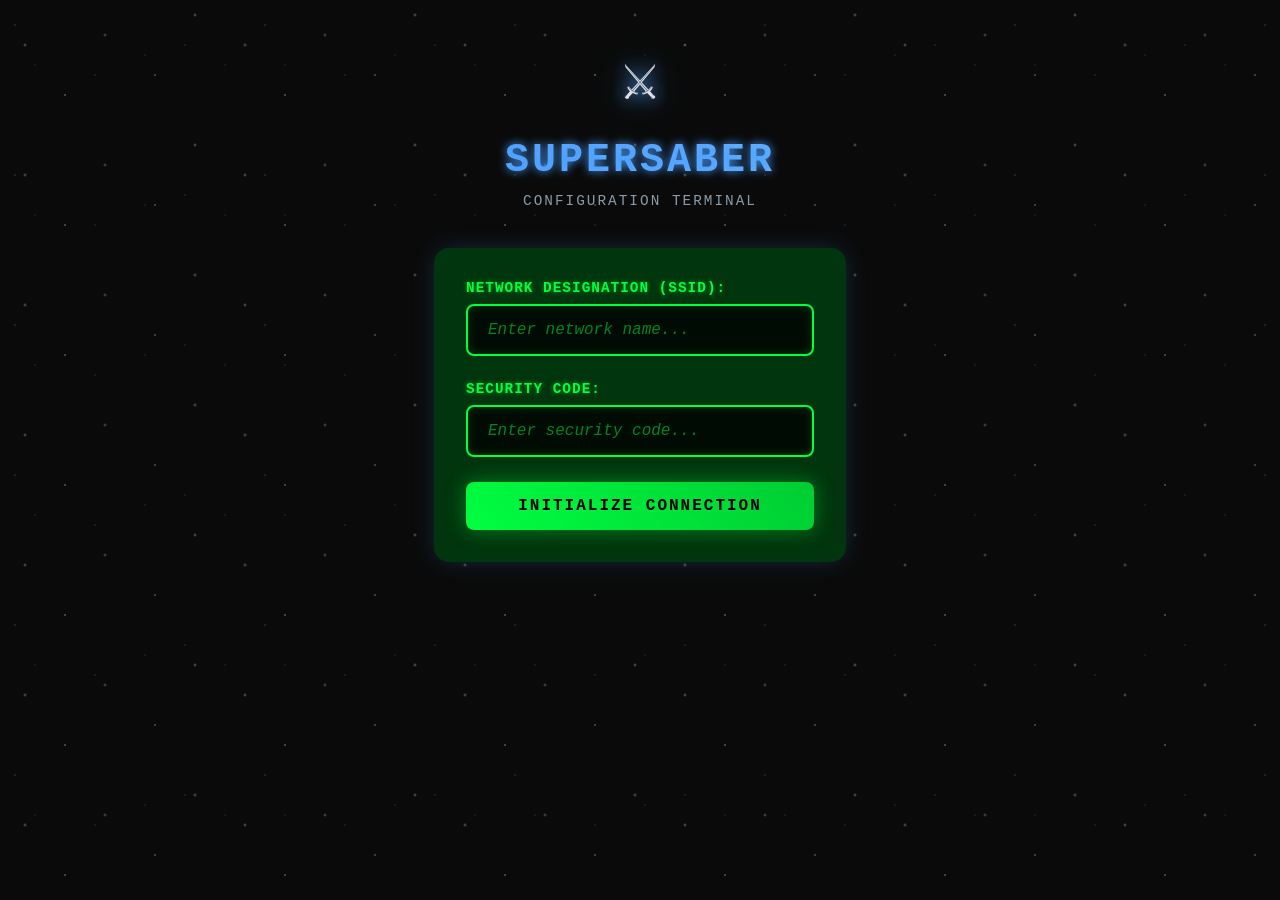
<file: src/upload/web_server.html>
<!DOCTYPE html>
<html>
  <head>
    <title>SuperSaber Configuration</title>
    <meta name="viewport" content="width=device-width, initial-scale=1" />
    <style>
      * {
        margin: 0;
        padding: 0;
        box-sizing: border-box;
      }

      body {
        font-family: "Courier New", "Monaco", "Menlo", "Consolas", monospace;
        background: #0a0a0a;
        color: #e0e0e0;
        min-height: 100vh;
        overflow-x: hidden;
        position: relative;
      }

      /* Animated starfield background */
      body::before {
        content: "";
        position: fixed;
        top: 0;
        left: 0;
        width: 100%;
        height: 100%;
        background: radial-gradient(
            1px 1px at 15px 25px,
            rgba(255, 255, 255, 0.3),
            transparent
          ),
          radial-gradient(
            1px 1px at 35px 65px,
            rgba(255, 255, 255, 0.2),
            transparent
          ),
          radial-gradient(
            0.5px 0.5px at 75px 35px,
            rgba(255, 255, 255, 0.4),
            transparent
          ),
          radial-gradient(
            1px 1px at 95px 75px,
            rgba(255, 255, 255, 0.25),
            transparent
          ),
          radial-gradient(
            0.5px 0.5px at 125px 15px,
            rgba(255, 255, 255, 0.35),
            transparent
          ),
          radial-gradient(
            1px 1px at 145px 55px,
            rgba(255, 255, 255, 0.2),
            transparent
          ),
          radial-gradient(
            0.5px 0.5px at 165px 85px,
            rgba(255, 255, 255, 0.3),
            transparent
          ),
          radial-gradient(
            1px 1px at 185px 45px,
            rgba(255, 255, 255, 0.25),
            transparent
          ),
          radial-gradient(
            0.5px 0.5px at 205px 25px,
            rgba(255, 255, 255, 0.4),
            transparent
          ),
          radial-gradient(
            1px 1px at 225px 65px,
            rgba(255, 255, 255, 0.2),
            transparent
          );
        background-repeat: repeat;
        background-size: 250px 150px;
        animation: sparkle 40s linear infinite; /* far layer: slower */
        z-index: -1;
      }

      /* Near starfield layer for parallax */
      body::after {
        content: "";
        position: fixed;
        top: 0;
        left: 0;
        width: 100%;
        height: 100%;
        background: radial-gradient(
            2px 2px at 25px 45px,
            rgba(255, 255, 255, 0.35),
            transparent
          ),
          radial-gradient(
            1.5px 1.5px at 65px 95px,
            rgba(255, 255, 255, 0.45),
            transparent
          ),
          radial-gradient(
            2px 2px at 105px 35px,
            rgba(255, 255, 255, 0.3),
            transparent
          ),
          radial-gradient(
            1.5px 1.5px at 155px 75px,
            rgba(255, 255, 255, 0.4),
            transparent
          ),
          radial-gradient(
            2px 2px at 195px 15px,
            rgba(255, 255, 255, 0.35),
            transparent
          ),
          radial-gradient(
            1.5px 1.5px at 235px 65px,
            rgba(255, 255, 255, 0.4),
            transparent
          );
        background-repeat: repeat;
        background-size: 220px 130px; /* slightly different tiling for variety */
        animation: sparkle 15s linear infinite; /* near layer: faster */
        z-index: -1;
        pointer-events: none;
      }

      @keyframes sparkle {
        from {
          transform: translateY(0px);
        }
        to {
          transform: translateY(-100px);
        }
      }

      .container {
        max-width: 450px;
        margin: 0 auto;
        padding: 40px 20px;
        position: relative;
        z-index: 1;
      }

      .header {
        text-align: center;
        margin-bottom: 40px;
        position: relative;
      }

      .saber-icon {
        font-size: 4rem;
        margin-bottom: 20px;
        text-shadow: 0 0 15px #4a9eff, 0 0 30px #4a9eff;
        animation: pulse 3s ease-in-out infinite alternate;
      }

      @keyframes pulse {
        from {
          text-shadow: 0 0 15px #4a9eff, 0 0 30px #4a9eff;
        }
        to {
          text-shadow: 0 0 25px #4a9eff, 0 0 50px #4a9eff, 0 0 70px #4a9eff;
        }
      }

      h1 {
        font-size: 2.5rem;
        font-weight: 900;
        margin-bottom: 10px;
        text-transform: uppercase;
        letter-spacing: 3px;
        text-shadow: 0 0 10px #4a9eff;
        background: linear-gradient(45deg, #4a9eff, #6bb6ff, #4a9eff);
        background-size: 200% 200%;
        -webkit-background-clip: text;
        -webkit-text-fill-color: transparent;
        animation: gradientShift 4s ease infinite;
      }

      @keyframes gradientShift {
        0% {
          background-position: 0% 50%;
        }
        50% {
          background-position: 100% 50%;
        }
        100% {
          background-position: 0% 50%;
        }
      }

      .subtitle {
        font-size: 0.9rem;
        color: #8a9ba8;
        letter-spacing: 2px;
        text-transform: uppercase;
        margin-bottom: 20px;
      }

      .config-panel {
        background: linear-gradient(
          145deg,
          rgba(20, 25, 35, 0.95),
          rgba(30, 35, 45, 0.85)
        );
        border: 1px solid #4a9eff;
        border-radius: 15px;
        padding: 30px;
        box-shadow: 0 0 25px rgba(74, 158, 255, 0.2),
          inset 0 0 25px rgba(74, 158, 255, 0.05);
        position: relative;
        backdrop-filter: blur(10px);
      }

      .config-panel::before {
        content: "";
        position: absolute;
        top: -2px;
        left: -2px;
        right: -2px;
        bottom: -2px;
        background: linear-gradient(45deg, #00350d, #00350d, #00350d, #00350d);
        border-radius: 15px;
        z-index: -1;
        animation: borderGlow 3s linear infinite;
      }

      @keyframes borderGlow {
        0% {
          background-position: 0% 50%;
        }
        50% {
          background-position: 100% 50%;
        }
        100% {
          background-position: 0% 50%;
        }
      }

      .form-group {
        margin-bottom: 25px;
        position: relative;
      }

      label {
        display: block;
        margin-bottom: 8px;
        font-weight: 700;
        font-size: 0.9rem;
        text-transform: uppercase;
        letter-spacing: 1px;
        color: #00ff41;
        text-shadow: 0 0 5px rgba(0, 255, 65, 0.5);
      }

      input[type="text"],
      input[type="password"] {
        width: 100%;
        padding: 15px 20px;
        border: 2px solid #00ff41;
        border-radius: 8px;
        font-size: 16px;
        font-family: "Courier New", "Monaco", "Menlo", "Consolas", monospace;
        background: rgba(0, 0, 0, 0.8);
        color: #00ff41;
        transition: all 0.3s ease;
        box-shadow: inset 0 0 10px rgba(0, 255, 65, 0.2);
      }

      input[type="text"]:focus,
      input[type="password"]:focus {
        outline: none;
        border-color: #00cc33;
        box-shadow: inset 0 0 15px rgba(0, 255, 65, 0.3),
          0 0 20px rgba(0, 255, 65, 0.4);
        transform: scale(1.02);
      }

      input::placeholder {
        color: rgba(0, 255, 65, 0.5);
        font-style: italic;
      }

      button {
        width: 100%;
        padding: 15px;
        background: linear-gradient(45deg, #00ff41, #00cc33);
        color: #000;
        border: none;
        border-radius: 8px;
        font-size: 16px;
        font-family: "Courier New", "Monaco", "Menlo", "Consolas", monospace;
        font-weight: 700;
        text-transform: uppercase;
        letter-spacing: 2px;
        cursor: pointer;
        transition: all 0.3s ease;
        position: relative;
        overflow: hidden;
        box-shadow: 0 0 20px rgba(0, 255, 65, 0.4);
      }

      button::before {
        content: "";
        position: absolute;
        top: 0;
        left: -100%;
        width: 100%;
        height: 100%;
        background: linear-gradient(
          90deg,
          transparent,
          rgba(255, 255, 255, 0.3),
          transparent
        );
        transition: left 0.5s;
      }

      button:hover {
        transform: translateY(-2px);
        box-shadow: 0 5px 25px rgba(0, 255, 65, 0.6);
      }

      button:hover::before {
        left: 100%;
      }

      button:active {
        transform: translateY(0);
      }

      .status {
        margin-top: 25px;
        padding: 15px;
        border-radius: 8px;
        text-align: center;
        font-weight: 700;
        text-transform: uppercase;
        letter-spacing: 1px;
        animation: fadeIn 0.5s ease;
      }

      @keyframes fadeIn {
        from {
          opacity: 0;
          transform: translateY(10px);
        }
        to {
          opacity: 1;
          transform: translateY(0);
        }
      }

      .success {
        background: rgba(0, 255, 65, 0.2);
        border: 2px solid #00ff41;
        color: #00ff41;
        box-shadow: 0 0 15px rgba(0, 255, 65, 0.3);
      }

      .error {
        background: rgba(255, 0, 0, 0.2);
        border: 2px solid #ff0000;
        color: #ff0000;
        box-shadow: 0 0 15px rgba(255, 0, 0, 0.3);
      }

      .info {
        background: rgba(0, 150, 255, 0.2);
        border: 2px solid #0096ff;
        color: #0096ff;
        box-shadow: 0 0 15px rgba(0, 150, 255, 0.3);
      }

      /* Responsive design */
      @media (max-width: 480px) {
        .container {
          padding: 20px 15px;
        }

        h1 {
          font-size: 2rem;
        }

        .config-panel {
          padding: 20px;
        }
      }
    </style>
  </head>
  <body>
    <div class="container">
      <div class="header">
        <div class="saber-icon">⚔️</div>
        <h1>SuperSaber</h1>
        <div class="subtitle">Configuration Terminal</div>
      </div>

      <div class="config-panel">
        <form id="wifiForm">
          <div class="form-group">
            <label for="ssid">Network Designation (SSID):</label>
            <input
              type="text"
              id="ssid"
              name="ssid"
              placeholder="Enter network name..."
              required
            />
          </div>
          <div class="form-group">
            <label for="password">Security Code:</label>
            <input
              type="password"
              id="password"
              name="password"
              placeholder="Enter security code..."
            />
          </div>
          <button type="submit">Initialize Connection</button>
        </form>
        <div id="status"></div>
      </div>
    </div>

    <script>
      document
        .getElementById("wifiForm")
        .addEventListener("submit", async function (e) {
          e.preventDefault();

          const ssid = document.getElementById("ssid").value;
          const password = document.getElementById("password").value;
          const statusDiv = document.getElementById("status");

          statusDiv.innerHTML =
            '<div class="status info">Connecting to WiFi...</div>';

          try {
            const response = await fetch("/configure", {
              method: "POST",
              headers: {
                "Content-Type": "application/json",
              },
              body: JSON.stringify({ ssid: ssid, password: password }),
            });

            if (response.ok) {
              statusDiv.innerHTML =
                '<div class="status success">WiFi configured! Saber will restart and connect...</div>';
            } else {
              statusDiv.innerHTML =
                '<div class="status error">Failed to configure WiFi. Please try again.</div>';
            }
          } catch (error) {
            statusDiv.innerHTML =
              '<div class="status error">Connection error. Please try again.</div>';
          }
        });
    </script>
  </body>
</html>
</file>
